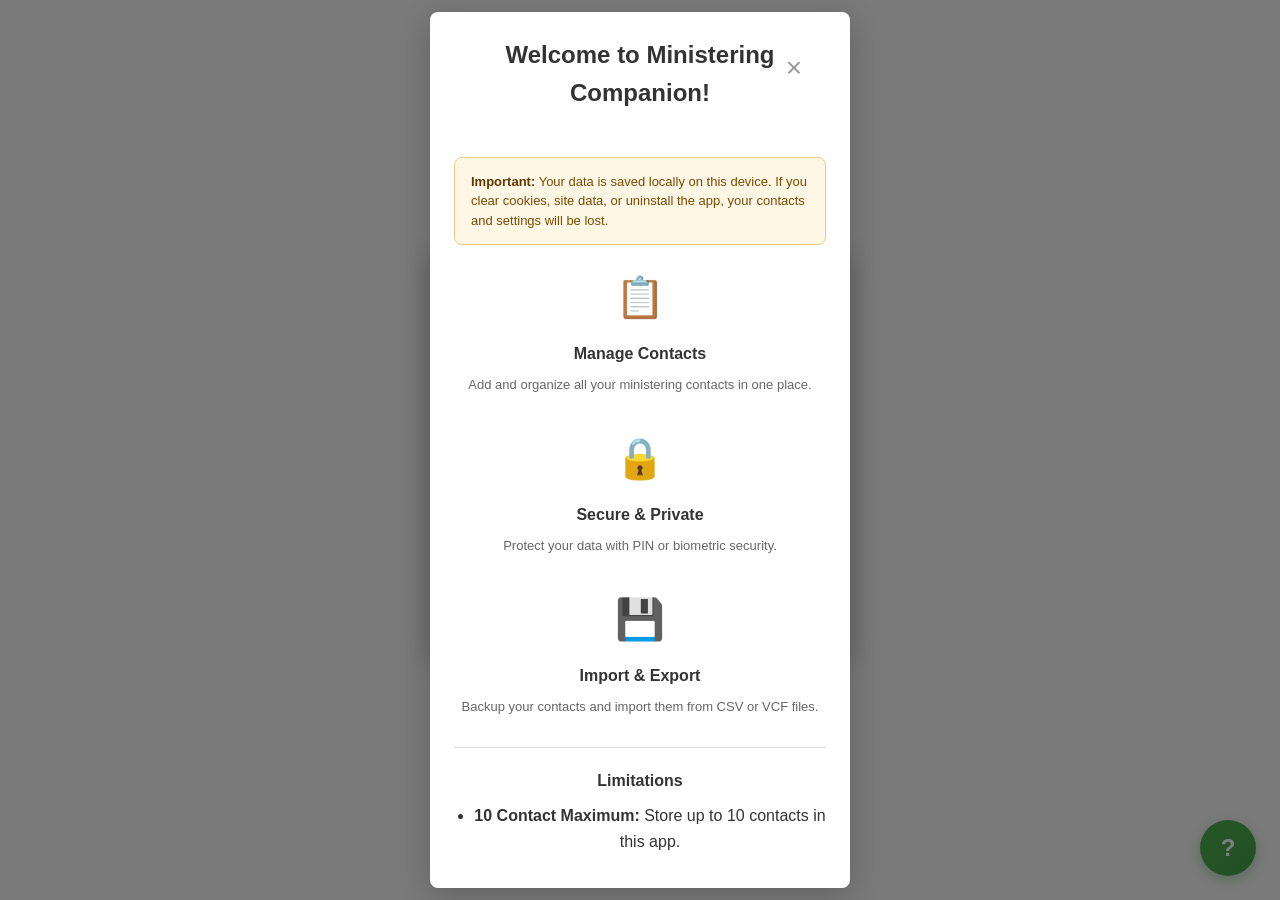
<file: index.html>
<!DOCTYPE html>
<html lang="en">

<head>
    <meta charset="UTF-8">
    <meta name="viewport" content="width=device-width, initial-scale=1.0">
    <meta name="theme-color" content="#4CAF50">
    <meta name="description" content="Ministering Companion — Manage ministering contacts and share content with them.">
    <title>Ministering Companion</title>
    <link rel="manifest" href="manifest.json">
    <link rel="icon" type="image/png" href="icon-192.png">
    <link rel="apple-touch-icon" href="icon-192.png">
    <link rel="stylesheet" href="styles.css">
</head>

<body>
    <div class="container">
        <header>
            <h1>Ministering Companion</h1>
            <div class="header-actions">
                <button id="addContactBtn" class="btn btn-primary">+ Add Contact</button>
                <button id="importBtn" class="btn btn-secondary">📁 Import</button>
                <button id="securityBtn" class="btn btn-secondary">🔒 Security</button>
            </div>
        </header>

        <!-- Contact List View -->
        <main id="contactsView" class="view">
            <div id="contactsList" class="contacts-list">
                <!-- Contacts will be dynamically inserted here -->
            </div>
            <div id="emptyState" class="empty-state">
                <p>No contacts yet. Add or import contacts to get started.</p>
            </div>
        </main>

        <!-- Form View -->
        <div id="formView" class="view hidden">
            <div class="form-container">
                <h2 id="formTitle">Add Contact</h2>
                <form id="contactForm">
                    <div class="form-group">
                        <label for="name">Name *</label>
                        <input type="text" id="name" name="name" required placeholder="Contact name">
                    </div>
                    <div class="form-group">
                        <label for="phone">Phone Number</label>
                        <input type="tel" id="phone" name="phone" placeholder="(123) 456-7890">
                        <label class="textable-row" for="textable">
                            <input type="checkbox" id="textable" name="textable">
                            <span>Textable</span>
                        </label>
                    </div>
                    <div class="form-group">
                        <label>Birthday</label>
                        <div class="birthday-inputs">
                            <select id="birthdayMonth" name="birthdayMonth">
                                <option value="">Month</option>
                                <option value="01">January</option>
                                <option value="02">February</option>
                                <option value="03">March</option>
                                <option value="04">April</option>
                                <option value="05">May</option>
                                <option value="06">June</option>
                                <option value="07">July</option>
                                <option value="08">August</option>
                                <option value="09">September</option>
                                <option value="10">October</option>
                                <option value="11">November</option>
                                <option value="12">December</option>
                            </select>
                            <input type="number" id="birthdayDay" name="birthdayDay" min="1" max="31" placeholder="Day">
                            <input type="number" id="birthdayYear" name="birthdayYear" min="1900" max="2100"
                                placeholder="Year (optional)">
                        </div>
                    </div>
                    <div class="form-group">
                        <label for="email">Email</label>
                        <input type="email" id="email" name="email" placeholder="email@example.com">
                    </div>
                    <div class="form-group">
                        <label for="notes">Notes</label>
                        <textarea id="notes" name="notes" rows="4"
                            placeholder="Likes, preferences, reminders, and other notes"></textarea>
                    </div>
                    <div class="form-actions">
                        <button type="submit" class="btn btn-primary">Save</button>
                        <button type="button" id="cancelBtn" class="btn btn-secondary">Cancel</button>
                    </div>
                </form>
            </div>
        </div>

        <!-- Share View -->
        <div id="shareView" class="view hidden">
            <div class="share-container">
                <h2>Share with</h2>
                <p id="sharedContent" class="shared-content"></p>
                <div id="shareContactsList" class="contacts-list">
                    <!-- Contacts will be dynamically inserted here for selection -->
                </div>
            </div>
        </div>
    </div>

    <!-- Hidden file input for import -->
    <input type="file" id="importFile" accept=".csv,.vcf" style="display: none;">

    <!-- Confirmation Dialog -->
    <div id="confirmDialog" class="modal hidden">
        <div class="modal-content">
            <h3 id="confirmTitle">Confirm Action</h3>
            <p id="confirmMessage"></p>
            <div class="modal-actions">
                <button id="confirmNo" class="btn btn-secondary">Cancel</button>
                <button id="confirmYes" class="btn btn-danger">Delete</button>
            </div>
        </div>
    </div>

    <!-- Message Preview Dialog -->
    <div id="messagePreviewDialog" class="modal hidden">
        <div class="modal-content">
            <h3 id="previewTitle">Preview Message</h3>
            <div class="form-group">
                <label for="previewSubject" id="previewSubjectLabel" class="hidden">Subject</label>
                <input type="text" id="previewSubject" class="hidden" placeholder="Email subject">
            </div>
            <div class="form-group">
                <label for="previewBody">Message</label>
                <textarea id="previewBody" rows="6"></textarea>
            </div>
            <div class="modal-actions">
                <button id="previewCancel" class="btn btn-secondary">Cancel</button>
                <button id="previewSend" class="btn btn-primary">Send</button>
            </div>
        </div>
    </div>

    <!-- Birthday Prompt Dialog -->
    <div id="birthdayPromptDialog" class="modal hidden">
        <div class="modal-content">
            <h3 id="birthdayPromptTitle">Birthday for Contact</h3>
            <p id="birthdayPromptMessage">Use the picker below to add a birthday.</p>
            <div class="form-group">
                <label>Birthday</label>
                <div class="birthday-inputs">
                    <select id="birthdayPromptMonth" name="birthdayPromptMonth">
                        <option value="">Month</option>
                        <option value="01">January</option>
                        <option value="02">February</option>
                        <option value="03">March</option>
                        <option value="04">April</option>
                        <option value="05">May</option>
                        <option value="06">June</option>
                        <option value="07">July</option>
                        <option value="08">August</option>
                        <option value="09">September</option>
                        <option value="10">October</option>
                        <option value="11">November</option>
                        <option value="12">December</option>
                    </select>
                    <input type="number" id="birthdayPromptDay" name="birthdayPromptDay" min="1" max="31"
                        placeholder="Day">
                    <input type="number" id="birthdayPromptYear" name="birthdayPromptYear" min="1900" max="2100"
                        placeholder="Year (optional)">
                </div>
            </div>
            <p id="birthdayPromptHint" class="security-hint"></p>
            <div class="modal-actions">
                <button type="button" id="birthdayPromptCancel" class="btn btn-secondary">Skip</button>
                <button type="button" id="birthdayPromptSave" class="btn btn-primary">Save Birthday</button>
            </div>
        </div>
    </div>

    <!-- Security Dialog -->
    <div id="securityDialog" class="modal hidden">
        <div class="modal-content security-modal-content">
            <h3 id="securityTitle">Set App PIN</h3>
            <p id="securityMessage">Create a PIN to protect your contacts.</p>
            <form id="securityForm">
                <div class="form-group">
                    <label for="securityPin">PIN</label>
                    <input type="password" id="securityPin" name="securityPin" autocomplete="new-password"
                        inputmode="numeric" pattern="[0-9]*" placeholder="Enter PIN">
                </div>
                <div class="form-group" id="securityConfirmGroup">
                    <label for="securityPinConfirm">Confirm PIN</label>
                    <input type="password" id="securityPinConfirm" name="securityPinConfirm" autocomplete="new-password"
                        inputmode="numeric" pattern="[0-9]*" placeholder="Confirm PIN">
                </div>
                <label class="security-biometrics-row" for="securityBiometricOptIn">
                    <input type="checkbox" id="securityBiometricOptIn">
                    <span>Also enable biometrics on this device</span>
                </label>
                <p id="securityHint" class="security-hint"></p>
                <div class="modal-actions security-actions">
                    <button type="button" id="securityCancel" class="btn btn-secondary">Cancel</button>
                    <button type="button" id="securityBiometricBtn" class="btn btn-secondary">Use biometrics</button>
                    <button type="submit" id="securitySubmit" class="btn btn-primary">Save PIN</button>
                </div>
            </form>
        </div>
    </div>

    <!-- First Time Modal -->
    <div id="firstTimeModal" class="modal hidden">
        <div class="modal-content first-time-modal-content">
            <button id="closeFirstTimeModal" class="modal-close-btn">×</button>
            <h2>Welcome to Ministering Companion!</h2>
            <div class="first-time-content">
                <div class="data-loss-warning">
                    <strong>Important:</strong> Your data is saved locally on this device. If you clear cookies,
                    site data, or uninstall the app, your contacts and settings will be lost.
                </div>

                <div class="feature-item">
                    <div class="feature-icon">📋</div>
                    <h3>Manage Contacts</h3>
                    <p>Add and organize all your ministering contacts in one place.</p>
                </div>
                <div class="feature-item" id="shareFeatureCard">
                    <div class="feature-icon">💬</div>
                    <h3>Share Content</h3>
                    <p id="shareFeatureText">Quickly share articles, messages, or links with your contacts.</p>
                    <div id="shareVideoContainer" style="display: none; margin-top: 10px;">
                        <iframe id="shareVideoIframe" width="320" height="180" src="" frameborder="0"
                            allow="accelerometer; autoplay; clipboard-write; encrypted-media; gyroscope; picture-in-picture; fullscreen"
                            allowfullscreen></iframe>
                    </div>
                </div>
                <div class="feature-item">
                    <div class="feature-icon">🔒</div>
                    <h3>Secure & Private</h3>
                    <p>Protect your data with PIN or biometric security.</p>
                </div>
                <div class="feature-item">
                    <div class="feature-icon">💾</div>
                    <h3>Import & Export</h3>
                    <p>Backup your contacts and import them from CSV or VCF files.</p>

                    <div class="limitations-section"
                        style="margin-top: 30px; padding-top: 20px; border-top: 1px solid #ddd;">
                        <h3 style="margin-bottom: 10px;">Limitations</h3>
                        <ul style="margin: 0; padding-left: 20px; line-height: 1.6;">
                            <li><strong>10 Contact Maximum:</strong> Store up to 10 contacts in this app.</li>
                        </ul>
                    </div>
                </div>
            </div>
            <button id="getStartedBtn" class="btn btn-primary" style="width: 100%; margin-top: 20px;">Get
                Started</button>
        </div>
    </div>

    <!-- Floating Help Button -->
    <button id="floatingHelpBtn" class="floating-help-btn" title="View app guide">?</button>

    <!-- Modal Overlay -->
    <div id="modalOverlay" class="modal-overlay hidden"></div>

    <!-- PWA Install Prompt -->
    <div id="installPrompt" class="install-prompt hidden" role="dialog" aria-live="polite" aria-label="Install app">
        <div class="install-content">
            <div class="install-text">
                <strong>Install</strong>
                <div class="install-sub">Install this website as an app.</div>
            </div>
            <div class="install-actions">
                <button id="installBtn" class="btn btn-primary">Install</button>
                <button id="installDismissBtn" class="btn btn-secondary">Maybe later</button>
            </div>
        </div>
    </div>
    <!-- iOS Add to Home Screen Hint -->
    <div id="iosHint" class="ios-hint hidden" role="dialog" aria-live="polite" aria-label="Add to Home Screen hint">
        <div class="ios-content">
            <div class="ios-text">
                <strong>Add to Home Screen</strong>
                <div class="ios-sub">Tap Share → Add to Home Screen to save this app to your device.</div>
            </div>
            <div class="ios-actions">
                <button id="iosDismissBtn" class="btn btn-secondary">Got it</button>
            </div>
        </div>
    </div>
    <script src="app.js"></script>
</body>

</html>
</file>
<file: styles.css>
/* Reset and Base Styles */
* {
    margin: 0;
    padding: 0;
    box-sizing: border-box;
}

html,
body {
    width: 100%;
    height: 100%;
}

html {
    overscroll-behavior: none;
}

body {
    font-family: -apple-system, BlinkMacSystemFont, 'Segoe UI', Roboto, Oxygen, Ubuntu, Cantarell, sans-serif;
    background-color: #f5f5f5;
    color: #333;
    line-height: 1.6;
}

body.app-locked {
    overflow: hidden;
    overscroll-behavior: none;
    touch-action: none;
}

body.app-locked .container {
    visibility: hidden;
    opacity: 0;
    pointer-events: none;
    user-select: none;
    overflow: hidden;
}

/* Container and Layout */
.container {
    max-width: 600px;
    margin: 0 auto;
    height: 100vh;
    display: flex;
    flex-direction: column;
    background: white;
}

header {
    background: linear-gradient(135deg, #4CAF50 0%, #45a049 100%);
    color: white;
    padding: 20px;
    box-shadow: 0 2px 8px rgba(0, 0, 0, 0.1);
    flex-shrink: 0;
}

header h1 {
    font-size: 24px;
    margin-bottom: 12px;
}

.header-actions {
    display: flex;
    gap: 8px;
    flex-wrap: wrap;
}

/* Textable checkbox in contact form */
.textable-row {
    display: flex;
    align-items: center;
    gap: 8px;
    margin-top: 8px;
    font-size: 14px;
    color: #333;
}

.textable-row input {
    margin: 0;
}

/* Textable indicator badge on contact card */
.textable-indicator {
    display: inline-block;
    background: #e6f4ea;
    color: #1b6e3a;
    border: 1px solid #c7ecd3;
    padding: 4px 8px;
    border-radius: 999px;
    font-size: 12px;
    font-weight: 600;
    margin-left: 8px;
    vertical-align: middle;
}

.contact-detail .textable-indicator {
    margin-left: 6px;
    padding: 3px 6px;
    font-size: 12px;
}

/* Improve checkbox appearance */
.textable-row input[type="checkbox"] {
    width: 18px;
    height: 18px;
}

/* Slightly highlight phone link when textable */
.contact-detail .phone-link.textable {
    color: #0b6cff;
    font-weight: 600;
}

/* Small circular birthday action button */
.birthday-btn {
    display: inline-flex;
    align-items: center;
    justify-content: center;
    width: 36px;
    height: 36px;
    padding: 0;
    border-radius: 50%;
    background: linear-gradient(135deg, #ffb74d 0%, #ff9800 100%);
    color: white;
    border: none;
    box-shadow: 0 2px 6px rgba(0, 0, 0, 0.12);
    text-decoration: none;
    font-size: 16px;
}

.birthday-btn:hover {
    transform: translateY(-1px);
}

/* Message preview modal textarea */
#previewBody {
    width: 100%;
    min-height: 100px;
    padding: 10px 12px;
    border: 1px solid #ddd;
    border-radius: 6px;
    font-family: inherit;
    font-size: 14px;
}

#previewSubject {
    width: 100%;
    padding: 8px 10px;
    border: 1px solid #ddd;
    border-radius: 6px;
    font-family: inherit;
    font-size: 14px;
}

.modal-actions {
    display: flex;
    gap: 12px;
    justify-content: flex-end;
}

.header-meta {
    display: flex;
    align-items: center;
    gap: 12px;
    margin-bottom: 8px;
}

.contact-count {
    font-size: 13px;
    color: rgba(255, 255, 255, 0.95);
    background: rgba(0, 0, 0, 0.12);
    padding: 6px 10px;
    border-radius: 999px;
}

.btn[disabled] {
    opacity: 0.6;
    cursor: default;
}

.hidden {
    display: none !important;
}

.api-note {
    margin-top: 10px;
    font-size: 13px;
    line-height: 1.4;
    color: rgba(255, 255, 255, 0.92);
    max-width: 32rem;
}

main {
    flex: 1;
    overflow-y: auto;
    padding: 16px;
}

body.app-locked main {
    overflow: hidden;
}

/* View Management */
.view {
    display: block;
}

.view.hidden {
    display: none;
}

/* Button Styles */
.btn {
    padding: 10px 16px;
    border: none;
    border-radius: 4px;
    font-size: 14px;
    cursor: pointer;
    transition: all 0.3s ease;
    font-weight: 500;
}

.btn-primary {
    background-color: #4CAF50;
    color: white;
}

.btn-primary:hover {
    background-color: #45a049;
}

.btn-primary:active {
    transform: scale(0.98);
}

.btn-secondary {
    background-color: #f0f0f0;
    color: #333;
    border: 1px solid #ddd;
}

.btn-secondary:hover {
    background-color: #e8e8e8;
}

.btn-danger {
    background-color: #f44336;
    color: white;
}

.btn-danger:hover {
    background-color: #da190b;
}

/* Contact List */
.contacts-list {
    display: flex;
    flex-direction: column;
    gap: 12px;
}

.contact-card {
    background: white;
    border: 1px solid #e0e0e0;
    border-radius: 8px;
    padding: 16px;
    display: flex;
    justify-content: space-between;
    align-items: center;
    box-shadow: 0 1px 3px rgba(0, 0, 0, 0.08);
    transition: all 0.2s ease;
}

.contact-card:hover {
    box-shadow: 0 2px 8px rgba(0, 0, 0, 0.12);
}

.contact-info {
    flex: 1;
}

.contact-name {
    font-size: 16px;
    font-weight: 600;
    color: #333;
    margin-bottom: 4px;
}

.contact-details {
    font-size: 13px;
    color: #666;
    display: flex;
    flex-wrap: wrap;
    gap: 12px;
}

.contact-detail {
    display: flex;
    align-items: center;
    gap: 4px;
}

.contact-actions {
    display: flex;
    gap: 8px;
    margin-left: 12px;
}

.btn-icon {
    padding: 8px 12px;
    font-size: 12px;
    background-color: #f5f5f5;
    color: #333;
    border: 1px solid #ddd;
}

.btn-icon:hover {
    background-color: #e8e8e8;
}

.btn-delete {
    background-color: #ffebee;
    color: #c62828;
    border: 1px solid #ef5350;
}

.btn-delete:hover {
    background-color: #ffcdd2;
}

/* Empty State */
.empty-state {
    text-align: center;
    padding: 40px 20px;
    color: #999;
}

.empty-state p {
    font-size: 16px;
}

/* Form View */
.form-container {
    background: white;
    padding: 20px;
    border-radius: 8px;
}

#formView h2 {
    margin-bottom: 20px;
    color: #333;
}

.form-group {
    margin-bottom: 16px;
}

.form-group label {
    display: block;
    margin-bottom: 6px;
    font-weight: 500;
    color: #333;
    font-size: 14px;
}

.form-group input {
    width: 100%;
    padding: 10px 12px;
    border: 1px solid #ddd;
    border-radius: 4px;
    font-size: 14px;
    font-family: inherit;
    transition: border-color 0.2s ease;
}

.form-group textarea {
    width: 100%;
    padding: 10px 12px;
    border: 1px solid #ddd;
    border-radius: 4px;
    font-size: 14px;
    font-family: inherit;
    transition: border-color 0.2s ease;
    resize: vertical;
    min-height: 88px;
}

.form-group input:focus {
    outline: none;
    border-color: #4CAF50;
    box-shadow: 0 0 0 2px rgba(76, 175, 80, 0.1);
}

.form-group textarea:focus {
    outline: none;
    border-color: #4CAF50;
    box-shadow: 0 0 0 2px rgba(76, 175, 80, 0.1);
}

.birthday-inputs {
    display: grid;
    grid-template-columns: 1.2fr 0.7fr 0.9fr;
    gap: 8px;
}

.birthday-inputs select,
.birthday-inputs input {
    width: 100%;
    padding: 10px 12px;
    border: 1px solid #ddd;
    border-radius: 4px;
    font-size: 14px;
    font-family: inherit;
    transition: border-color 0.2s ease;
    background: #fff;
}

.birthday-inputs select:focus,
.birthday-inputs input:focus {
    outline: none;
    border-color: #4CAF50;
    box-shadow: 0 0 0 2px rgba(76, 175, 80, 0.1);
}

.contact-notes {
    margin-top: 8px;
    font-size: 13px;
    line-height: 1.4;
    color: #4b4b4b;
    white-space: pre-wrap;
}

.form-actions {
    display: flex;
    gap: 12px;
    margin-top: 24px;
}

.form-actions button {
    flex: 1;
}

/* Share View */
.share-container {
    padding: 0;
}

#shareView h2 {
    padding: 20px 16px 12px;
    margin-bottom: 8px;
}

.shared-content {
    background: #f5f5f5;
    padding: 12px 16px;
    margin: 0 16px 16px;
    border-radius: 4px;
    font-size: 13px;
    color: #666;
    word-break: break-word;
    max-height: 100px;
    overflow-y: auto;
}

#shareContactsList {
    padding: 16px;
}

.share-actions {
    display: flex;
    gap: 8px;
    margin-top: 12px;
    flex-wrap: wrap;
}

.share-action-link {
    display: inline-flex;
    align-items: center;
    justify-content: center;
    text-decoration: none;
}

.contact-card.share-option {
    cursor: pointer;
}

.contact-card.share-option:active {
    background-color: #f0f7f0;
}

/* Modal Styles */
.modal-overlay {
    position: fixed;
    top: 0;
    left: 0;
    right: 0;
    bottom: 0;
    background: rgba(0, 0, 0, 0.5);
    z-index: 999;
}

.modal {
    position: fixed;
    top: 50%;
    left: 50%;
    transform: translate(-50%, -50%);
    background: white;
    border-radius: 8px;
    padding: 24px;
    width: min(92vw, 420px);
    max-height: calc(100vh - 24px);
    overflow-y: auto;
    overflow-x: hidden;
    z-index: 1000;
    box-shadow: 0 8px 32px rgba(0, 0, 0, 0.2);
}

.modal-content {
    display: flex;
    flex-direction: column;
    gap: 12px;
}

.modal p {
    margin-bottom: 20px;
    color: #666;
}

.modal-actions {
    display: grid;
    grid-template-columns: repeat(2, minmax(0, 1fr));
    gap: 12px;
}

.modal-actions button {
    width: 100%;
}

.security-modal-content {
    width: 100%;
}

.security-biometrics-row {
    display: flex;
    align-items: flex-start;
    gap: 10px;
    font-size: 14px;
    color: #444;
    margin-top: 2px;
}

.security-biometrics-row input {
    margin-top: 4px;
}

.security-hint {
    margin: 0;
    font-size: 13px;
    color: #666;
    min-height: 1.2em;
}

.security-hint.error {
    color: #c62828;
    font-weight: 600;
}

.security-actions {
    grid-template-columns: repeat(2, minmax(0, 1fr));
}

.security-actions> :last-child:nth-child(odd) {
    grid-column: 1 / -1;
}

.security-actions button {
    min-width: 0;
}

/* Responsive Design */
@media (max-width: 600px) {
    .container {
        max-width: 100%;
        border-radius: 0;
        flex-direction: column;
    }

    .modal {
        top: auto;
        left: 0;
        right: 0;
        bottom: 0;
        transform: none;
        width: 100%;
        max-width: 100%;
        max-height: 88vh;
        border-radius: 16px 16px 0 0;
        padding: 18px 16px 16px;
    }

    .modal-actions {
        grid-template-columns: 1fr;
        flex-direction: column;
    }

    .security-actions {
        grid-template-columns: 1fr;
    }

    .header-actions .btn {
        width: 100%;
    }

    .contact-card {
        flex-direction: column;
        align-items: flex-start;
    }

    .contact-actions {
        width: 100%;
        margin-left: 0;
        margin-top: 12px;
    }

    .contact-actions .btn {
        flex: 1;
    }

    .modal-content {
        gap: 10px;
    }

    .floating-help-btn {
        width: 48px;
        height: 48px;
        bottom: 16px;
        right: 16px;
    }

    .first-time-content {
        gap: 16px;
    }

    .feature-item {
        margin-bottom: 0;
    }
}

/* First Time Modal Styles */
.first-time-modal-content {
    position: relative;
    max-width: 500px;
}

.first-time-modal-content h2 {
    text-align: center;
    color: #333;
    margin-bottom: 24px;
    font-size: 24px;
}

.modal-close-btn {
    position: absolute;
    top: 16px;
    right: 16px;
    background: none;
    border: none;
    font-size: 28px;
    color: #999;
    cursor: pointer;
    padding: 0;
    width: 32px;
    height: 32px;
    display: flex;
    align-items: center;
    justify-content: center;
    transition: color 0.2s ease;
}

.modal-close-btn:hover {
    color: #333;
}

.first-time-content {
    display: flex;
    flex-direction: column;
    gap: 20px;
    margin-bottom: 24px;
}

.feature-item {
    text-align: center;
    margin-bottom: 12px;
}

.feature-icon {
    font-size: 40px;
    margin-bottom: 12px;
}

.feature-item h3 {
    font-size: 16px;
    color: #333;
    margin-bottom: 8px;
    font-weight: 600;
}

.feature-item p {
    font-size: 13px;
    color: #666;
    line-height: 1.5;
    margin-bottom: 0;
}

.data-loss-warning {
    background: #fff7e6;
    border: 1px solid #f2c97d;
    border-radius: 8px;
    padding: 14px 16px;
    color: #7a4b00;
    font-size: 13px;
    line-height: 1.5;
    text-align: left;
    margin-top: 8px;
}

.data-loss-warning strong {
    color: #5f3900;
}

/* Floating Help Button */
.floating-help-btn {
    position: fixed;
    bottom: 24px;
    right: 24px;
    width: 56px;
    height: 56px;
    border-radius: 50%;
    background: linear-gradient(135deg, #4CAF50 0%, #45a049 100%);
    color: white;
    border: none;
    font-size: 24px;
    font-weight: bold;
    cursor: pointer;
    box-shadow: 0 4px 12px rgba(76, 175, 80, 0.4);
    transition: all 0.3s ease;
    z-index: 500;
    display: flex;
    align-items: center;
    justify-content: center;
}

.floating-help-btn:hover {
    transform: scale(1.1);
    box-shadow: 0 6px 16px rgba(76, 175, 80, 0.5);
}

.floating-help-btn:active {
    transform: scale(0.95);
}

/* Print Styles */
@media print {
    body {
        background: white;
    }

    .header-actions,
    .contact-actions,
    .form-actions,
    .modal-actions,
    .floating-help-btn {
        display: none;
    }
}

/* Contact Link Styles */
.contact-link {
    color: #0066cc;
    text-decoration: none;
    cursor: pointer;
    transition: color 0.2s ease, text-decoration 0.2s ease;
}

.contact-link:hover {
    color: #0052a3;
    text-decoration: underline;
}

.phone-link {
    font-weight: 500;
}

.email-link {
    font-weight: 500;
}

/* Install prompt banner */
.install-prompt {
    position: fixed;
    left: 50%;
    transform: translateX(-50%);
    bottom: 18px;
    background: linear-gradient(180deg, #ffffff, #fbfbfb);
    border: 1px solid rgba(0, 0, 0, 0.08);
    box-shadow: 0 8px 24px rgba(0, 0, 0, 0.12);
    border-radius: 12px;
    padding: 12px 14px;
    z-index: 1200;
    max-width: 92%;
    width: 520px;
}

.install-content {
    display: flex;
    align-items: center;
    justify-content: space-between;
    gap: 12px;
}

.install-text strong {
    display: block;
    font-size: 15px;
    color: #222;
}

.install-sub {
    font-size: 13px;
    color: #555;
}

.install-actions {
    display: flex;
    gap: 8px;
}

@media (max-width: 520px) {
    .install-content {
        flex-direction: column;
        align-items: stretch;
    }

    .install-actions {
        justify-content: stretch;
    }
}

/* iOS Add to Home Screen hint */
.ios-hint {
    position: fixed;
    left: 50%;
    transform: translateX(-50%);
    bottom: 18px;
    background: linear-gradient(180deg, #fffaf0, #fff8f2);
    border: 1px solid rgba(0, 0, 0, 0.06);
    box-shadow: 0 8px 24px rgba(0, 0, 0, 0.10);
    border-radius: 12px;
    padding: 12px 14px;
    z-index: 1200;
    max-width: 92%;
    width: 520px;
}

.ios-content {
    display: flex;
    align-items: center;
    justify-content: space-between;
    gap: 12px;
}

.ios-text strong {
    display: block;
    font-size: 15px;
    color: #222;
}

.ios-sub {
    font-size: 13px;
    color: #555;
}

.ios-actions {
    display: flex;
    gap: 8px;
}

@media (max-width: 520px) {
    .ios-content {
        flex-direction: column;
        align-items: stretch;
    }

    .ios-actions {
        justify-content: stretch;
    }
}
</file>
